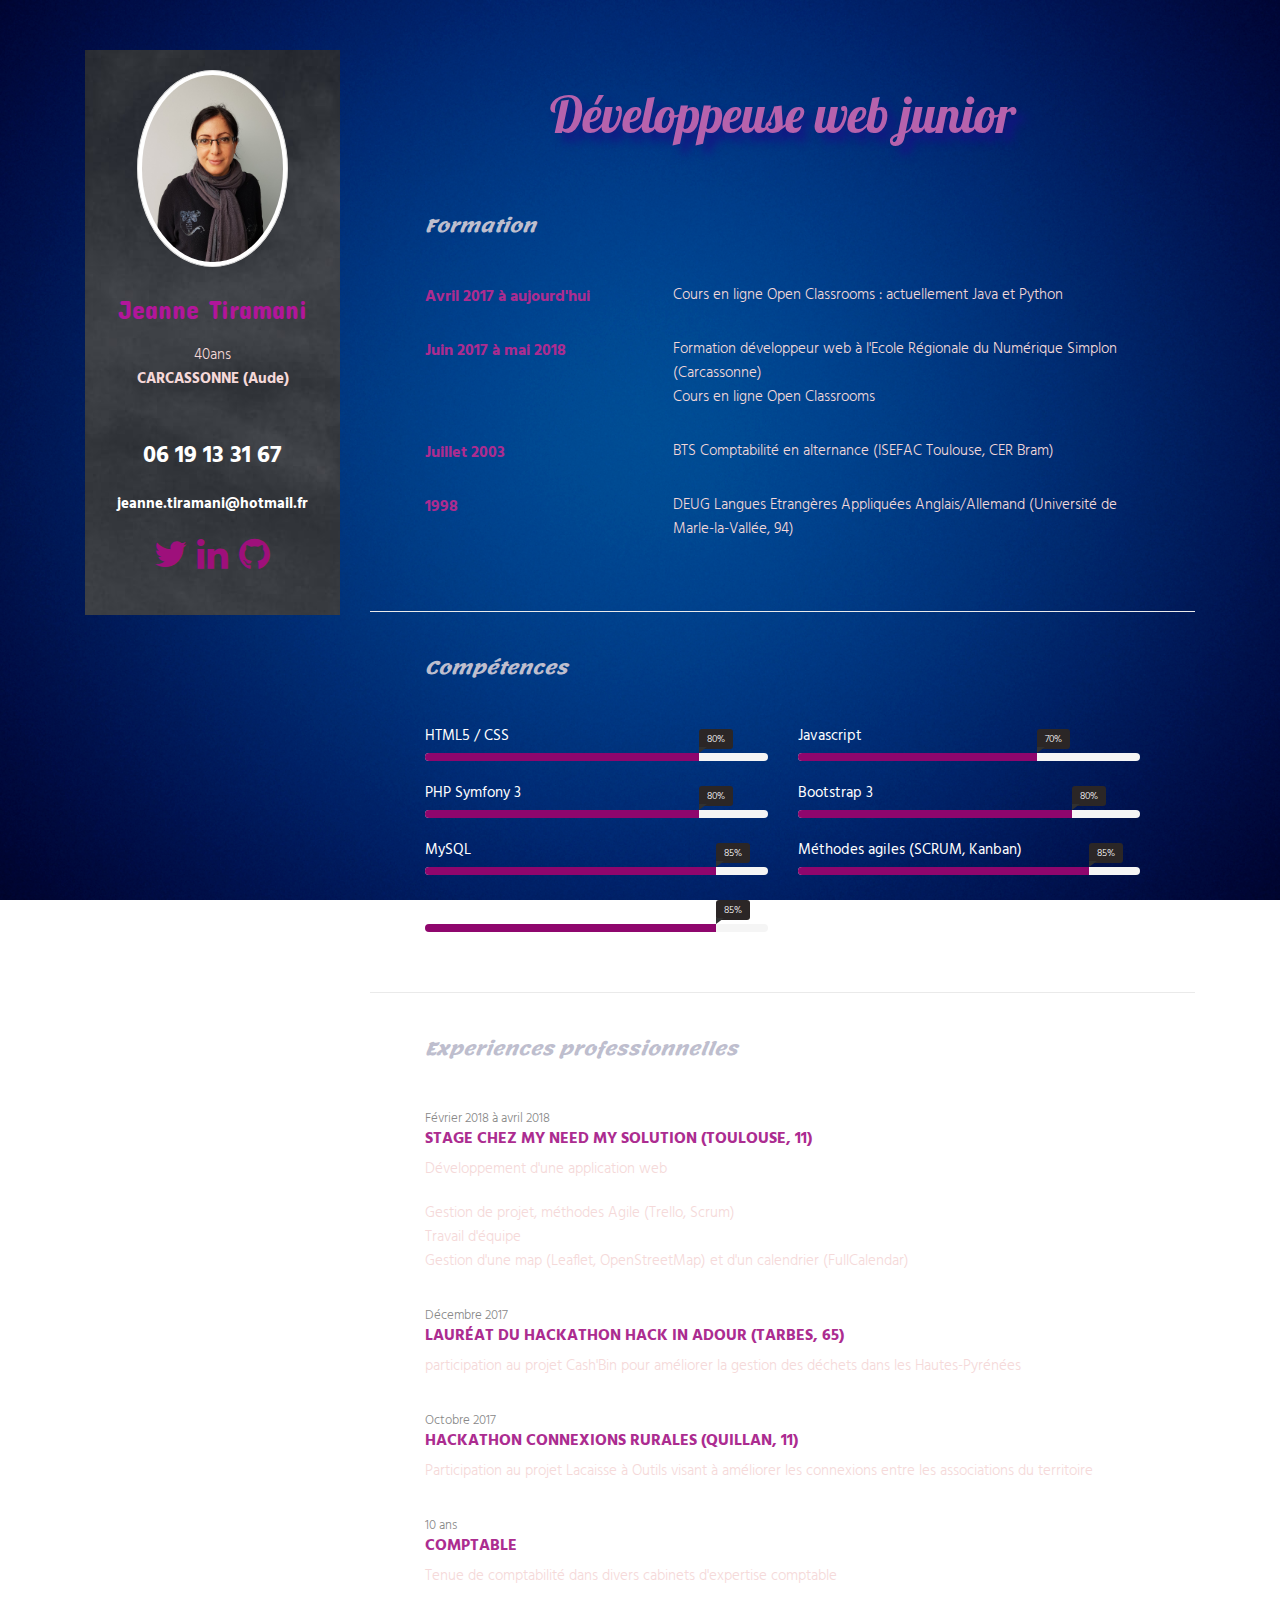
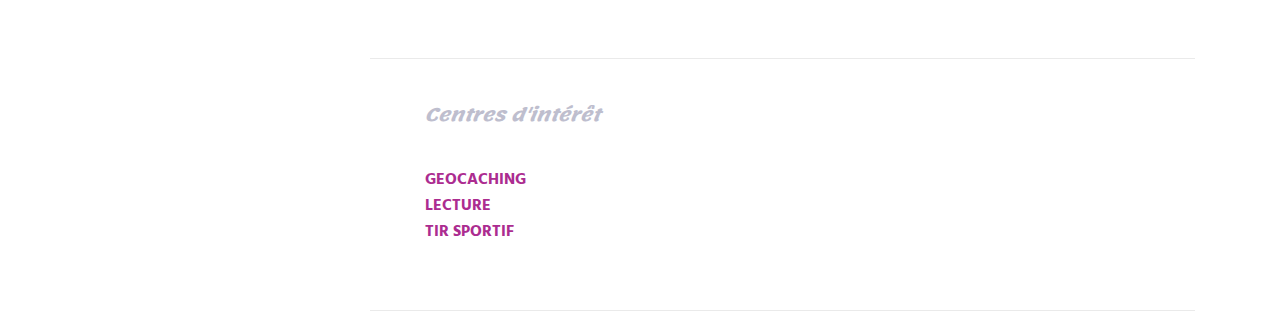
<file: index.html>
<!DOCTYPE html>
<html>
    <head>
        <meta charset="utf-8">
        <meta http-equiv="X-UA-Compatible" content="IE=edge">
        <meta name="viewport" content="width=device-width, initial-scale=1">

        <title>CV Jeanne Tiramani</title>

  
        
        
        <!-- web-fonts -->
        <link href="https://fonts.googleapis.com/css?family=Hind:300,400,500,600,700" rel="stylesheet">
        <link href="https://fonts.googleapis.com/css?family=Lobster" rel="stylesheet">
        <link href="https://fonts.googleapis.com/css?family=Righteous" rel="stylesheet">
        <link href="https://fonts.googleapis.com/css?family=Concert+One" rel="stylesheet">
        <link href="https://fonts.googleapis.com/css?family=Average+Sans" rel="stylesheet">
        <link href="https://fonts.googleapis.com/css?family=Lemonada" rel="stylesheet">

        <!-- font-awesome -->
        <link href="css/font-awesome.min.css" rel="stylesheet">

        <!-- Bootstrap -->
        <link href="css/bootstrap.min.css" rel="stylesheet">

        <!-- Style CSS -->
        <link href="css/style2.css" rel="stylesheet">

    </head>
    
    <body id="page-top">

        <div class="columns-block container">
            <div class="col-md-3">
                <div class="left-col-block blocks text-center">
                    <header class="header  center">
                        <div class="profile-img">
                            <img src="img/jeanne302.jpg" class="img-responsive img-thumbnail rounded mx-auto d-block" alt="image de Jeanne Tiramani"/>
                        </div>

                        <div class="content-left">
                            <h1 class="nom">Jeanne Tiramani</h1>
                            
                            <div class="about-text">

                                <p>
                                    40ans<br/>
                                    
                                    <strong>CARCASSONNE (Aude)</strong>
                                </p>
<br>
                                
                                <h2 class="phone-number">
                                <a href="tel: +33619133167" class=" phone-number mobilesOnly">06 19 13 31 67 </a></h2>
                                <h5 class="email"><strong>jeanne.tiramani@hotmail.fr</strong></h5>

                            </div>

                            <ul class="social-icon">

                                <li>
                                    <a href="https://twitter.com/jeanet111">
                                        <i class="fa fa-twitter fa-3x" aria-hidden="true"></i>
                                    </a>
                                </li>

                                <li>
                                    <a href="http://www.linkedin.com/in/jeanne-tiramani">
                                        <i class="fa fa-linkedin fa-3x" aria-hidden="true"></i>
                                    </a>
                                </li>
                                <li>
                                    <a href="https://github.com/Jeanet11">
                                        <i class="fa fa-github fa-3x"></i>
                                    </a>
                                </li>
                            </ul>
                        </div>
                    </header>
                </div>
                <!-- fin du row -->
            </div>
            <!-- fin div left -->

            <div class="right-col-block blocks col-md-9">
                <div class="">

                    <section class="">

                        <div class="row">
                            <div class="col-md-12">
                                <div class=" text-center metier">
                                    <h1>Développeuse web junior</h1>

                                </div>
                                <!-- <div class="defileParent">
                                    <span class="defile" data-text="A la recherche d'un emploi">
                                    </span>
                                </div> -->
                            </div>
                        </div>
                    </section>

                    <section class="expertise-wrapper section-wrapper">
                        <div class="container-fluid">

                            <div class="row">
                                <div class="col-md-12">
                                    <div class="section-title ">
                                        <h2 class="section-title">Formation</h2>
                                    </div>
                                </div>
                            </div>
                            <!-- .row -->

                            <div class="row">

                                <div class="col-md-12">
                                    <div class="expertise-item row">
                                        <div class="col-md-4 col-xs-12">
                                            <h3>Avril 2017 à aujourd'hui</h3>
                                        </div>
                                        <div class="col-md-8 col-xs-12">
                                            <p>
                                             
                                                Cours en ligne Open Classrooms : actuellement Java et Python</p>

                                        </div>
                                    </div>
                                </div>
                                <div class="col-md-12">
                                    <div class="expertise-item row">
                                        <div class="col-md-4 col-xs-12">
                                            <h3>Juin 2017 à mai 2018</h3>
                                        </div>
                                        <div class="col-md-8 col-xs-12">
                                            <p>
                                                Formation développeur web à l'Ecole Régionale du Numérique Simplon (Carcassonne)
                                                <br>
                                                Cours en ligne Open Classrooms</p>

                                        </div>
                                    </div>
                                </div>

                                <div class="col-md-12">
                                    <div class="expertise-item row">
                                        <div class="col-md-4 col-xs-12">
                                            <h3>Juillet 2003
                                            </h3>
                                        </div>
                                        <div class="col-md-8 col-xs-12">
                                            <p>
                                                BTS Comptabilité en alternance (ISEFAC Toulouse, CER Bram)
                                            </p>
                                        </div>
                                    </div>
                                </div>

                                <!-- <div class="row"> -->
                                <div class="col-md-12">
                                    <div class="expertise-item row">
                                        <div class="col-md-4 col-xs-12">
                                            <h3>1998</h3>
                                        </div>
                                        <div class="col-md-8 col-xs-12">
                                            <p>
                                                DEUG Langues Etrangères Appliquées Anglais/Allemand (Université de Marle-la-Vallée, 94)
                                            </p>
                                        </div>
                                    </div>
                                </div>

                            </div>
                        </div>
                    </section>
                        <!-- .expertise-wrapper -->

                        <section class="section-wrapper skills-wrapper">
                            <div class="container-fluid">
                                <div class="row">
                                    <div class="col-md-12">
                                        <div class="section-title">
                                            <h2 class="section-title">Compétences</h2>
                                        </div>
                                    </div>

                                </div>
                                <div class="row">
                                    <div class="col-md-12">
                                        <div class="progress-wrapper">
                                            <div class="row">

                                                <div class="progress-item col-md-6">
                                                    <span class="progress-title">HTML5 / CSS</span>

                                                    <div class="progress">
                                                        <div class="progress-bar" role="progressbar" aria-valuenow="80" aria-valuemin="0" aria-valuemax="100" style="width: 80%">
                                                            <span class="progress-percent">
                                                                80%</span>
                                                        </div>
                                                    </div>
                                                    <!-- .progress -->
                                                </div>
                                                <!-- .skill-progress -->

                                                <div class="progress-item col-md-6">
                                                    <span class="progress-title">Javascript</span>

                                                    <div class="progress">
                                                        <div class="progress-bar" role="progressbar" aria-valuenow="70" aria-valuemin="0" aria-valuemax="100" style="width: 70%">
                                                            <span class="progress-percent">
                                                                70%</span>
                                                        </div>
                                                    </div>
                                                    <!-- /.progress -->
                                                </div>
                                                <!-- /.skill-progress -->

                                                <div class="progress-item col-md-6">
                                                    <span class="progress-title">PHP Symfony 3</span>

                                                    <div class="progress">
                                                        <div class="progress-bar" role="progressbar" aria-valuenow="80" aria-valuemin="0" aria-valuemax="100" style="width: 80%;">
                                                            <span class="progress-percent">
                                                                80%</span>
                                                        </div>
                                                    </div>
                                                    <!-- /.progress -->
                                                </div>
                                                <!-- /.skill-progress -->

                                                
                                                <div class="progress-item col-md-6">
                                                    <span class="progress-title">Bootstrap 3</span>

                                                    <div class="progress">
                                                        <div class="progress-bar" role="progressbar" aria-valuenow="55" aria-valuemin="0" aria-valuemax="100" style="width: 80%;">
                                                            <span class="progress-percent">
                                                                80%</span>
                                                        </div>
                                                    </div>
                                                    <!-- .progress -->
                                                </div>

                                                <div class="progress-item col-md-6">
                                                    <span class="progress-title">MySQL</span>

                                                    <div class="progress">
                                                        <div class="progress-bar" role="progressbar" aria-valuenow="85" aria-valuemin="0" aria-valuemax="100" style="width: 85%;">
                                                            <span class="progress-percent">
                                                                85%</span>
                                                        </div>
                                                    </div>
                                                    <!-- /.progress -->
                                                </div>
                                                <!-- /.skill-progress -->

                                                <div class="progress-item col-md-6">
                                                    <span class="progress-title">Méthodes agiles (SCRUM, Kanban)</span>

                                                    <div class="progress">
                                                        <div class="progress-bar" role="progressbar" aria-valuenow="85" aria-valuemin="0" aria-valuemax="100" style="width: 85%;">
                                                            <span class="progress-percent">
                                                                85%</span>
                                                        </div>
                                                    </div>
                                                    <!-- /.progress -->
                                                </div>
                                                <!-- /.skill-progress -->
                                                <div class="progress-item col-md-6">
                                                    <span class="progress-title">Anglais</span>

                                                    <div class="progress">
                                                        <div class="progress-bar" role="progressbar" aria-valuenow="85" aria-valuemin="0" aria-valuemax="100" style="width: 85%;">
                                                            <span class="progress-percent">
                                                                85%</span>
                                                        </div>
                                                    </div>
                                                    <!-- /.progress -->
                                                </div>
                                                <!-- /.skill-progress -->
                                            </div>
                                            <!-- .skill-progress -->

                                        </div>
                                        <!-- /.progress-wrapper -->
                                    </div>
                                </div>
                                <!--.row -->
                            </div>
                            <!-- .container-fluid -->
                        </section>
                        <!-- .skills-wrapper -->

                        <section class="section-wrapper section-experience">
                            <div class="container-fluid">
                                <div class="row">
                                    <div class="col-md-12">
                                        <div class="section-title">
                                            <h2 class="section-title">Experiences professionnelles</h2>
                                        </div>
                                    </div>
                                </div>
                                <!--.row-->
                                <div class="row">
                                    <div class="col-md-12">
                                        <div class="content-item">
                                            <small>Février 2018 à avril 2018</small>

                                            <h3>Stage chez My Need My Solution (Toulouse, 11)</h3>

                                            <p>
                                                Développement d'une application web
                                            </p>
                                            <ul>
                                              <li>Gestion de projet, méthodes Agile (Trello, Scrum)</li> 
                                                <li>Travail d'équipe</li>
                                                <li>Gestion d'une map (Leaflet, OpenStreetMap) et d'un calendrier (FullCalendar)</li>
                                            </ul>
                                        </div>
                                        <div class="content-item">
                                            <small>Décembre 2017</small>
                                           
                                            <h3>Lauréat du hackathon Hack In Adour (Tarbes, 65)</h3>

                                            <p>
                                                participation au projet Cash'Bin pour améliorer la gestion des déchets dans les Hautes-Pyrénées</p>
                                        </div>
                                        <!-- .experience-item -->
                                        <div class="content-item">
                                            <small>Octobre 2017</small>
                                            <h3>Hackathon Connexions Rurales (Quillan, 11)</h3>
                                          
                                            <p>Participation au projet Lacaisse à Outils visant à améliorer les connexions entre les associations du territoire</p>
                                        </div>
                                        <!-- .experience-item -->
                                        <div class="content-item">
                                            <small>10 ans</small>
                                            <h3>Comptable</h3>
                                            <p>Tenue de comptabilité dans divers cabinets d'expertise comptable</p>
                                        </div>
                                        <!-- .experience-item -->
                                    </div>
                                </div>
                                <!--.row-->
                            </div>
                            <!-- .container-fluid -->

                        </section>
                        <!-- .section-experience -->

                        <section class="section-wrapper section-interest gray-bg">
                            <div class="container-fluid">
                                <div class="row">
                                    <div class="col-md-12">
                                        <div class="section-title">
                                            <h2 class="section-title">Centres d'intérêt</h2>
                                        </div>
                                    </div>
                                </div>
                                <!-- .row -->

                                <div class="row">
                                    <div class="col-md-12">
                                        <div class="content-item">
                                            <h3>Geocaching</h3>
                                            <h3>Lecture</h3>
                                            <h3>Tir sportif</h3>

                                           
                                        </div>
                                        
                                    </div>
                                </div>
                                <!-- .row -->

                            </div>
                        </section>
                        <!-- .section-publications -->


                    </div>
                    <!-- Sticky -->
                </div>
                <!-- .right-col-block -->
            </div>

            <script src="js/jquery-2.1.4.min.js"></script>
            <script src="js/bootstrap.min.js"></script>
            <script src="js/script.js"></script>
        </body>
    </html>
</file>
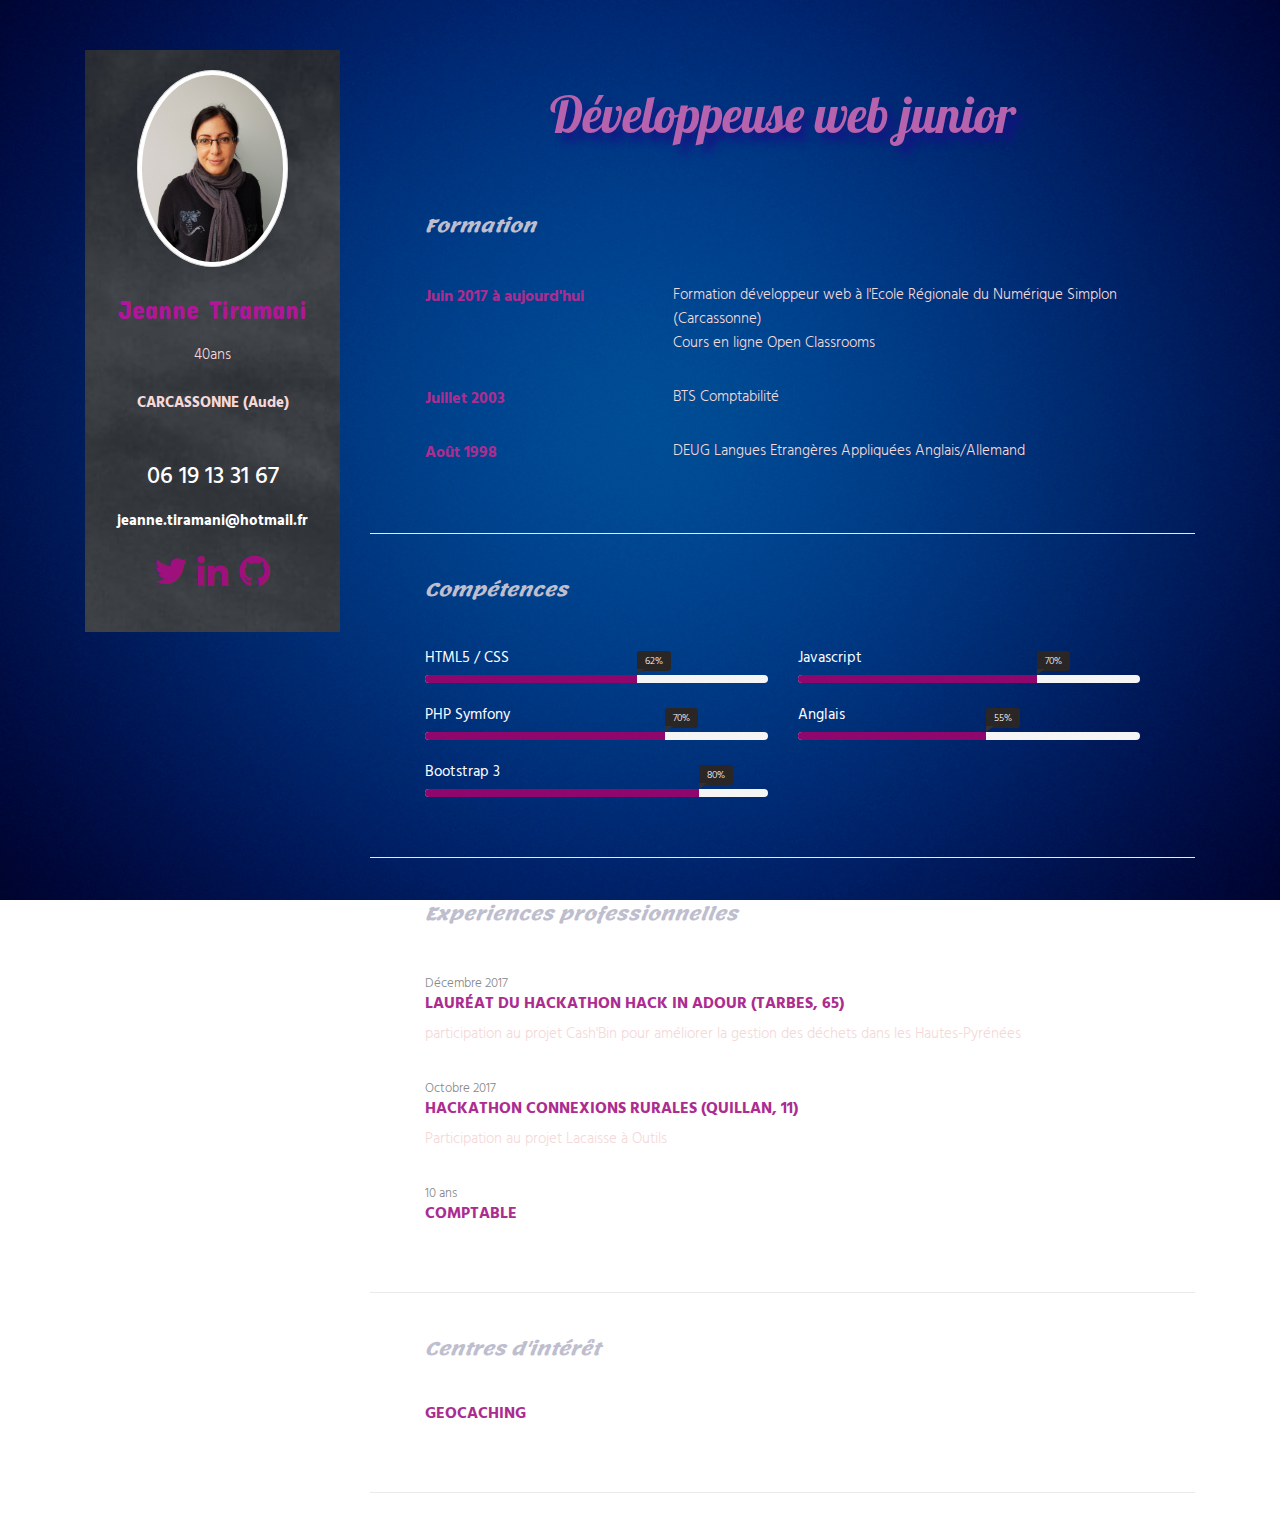
<file: index2.html>
<!DOCTYPE html>
<html>
    <head>
        <meta charset="utf-8">
        <meta http-equiv="X-UA-Compatible" content="IE=edge">
        <meta name="viewport" content="width=device-width, initial-scale=1">

        <title>CV Jeanne Tiramani</title>

        
        <!-- web-fonts -->
        <link href="https://fonts.googleapis.com/css?family=Hind:300,400,500,600,700" rel="stylesheet">
        <link href="https://fonts.googleapis.com/css?family=Lobster" rel="stylesheet">
        <link href="https://fonts.googleapis.com/css?family=Righteous" rel="stylesheet">
        <link href="https://fonts.googleapis.com/css?family=Concert+One" rel="stylesheet">
        <link href="https://fonts.googleapis.com/css?family=Average+Sans" rel="stylesheet">
        <link href="https://fonts.googleapis.com/css?family=Lemonada" rel="stylesheet">

        <!-- font-awesome -->
        <link href="css/font-awesome.min.css" rel="stylesheet">

        <!-- Bootstrap -->
        <link href="css/bootstrap.min.css" rel="stylesheet">

        <!-- Style CSS -->
        <link href="css/style2.css" rel="stylesheet">

    </head>
    
    <body id="page-top">

        <div class="columns-block container">
            <div class="col-md-3">
                <div class="left-col-block blocks text-center">
                    <header class="header  center">
                        <div class="profile-img">
<img src="img/jeanne302.jpg" class="img-responsive img-thumbnail rounded mx-auto d-block" alt="image de Jeanne Tiramani"/>
                        </div>

                        <div class="content-left">
                            <h1 class="nom">Jeanne Tiramani</h1>
                            
                            <div class="about-text">

                                <p>
                                    40ans<br/>
                                    <br/>
                                    <strong>CARCASSONNE (Aude)</strong>
                                </p>
<br>
                                
                                <h5 class="phone-number">06 19 13 31 67</h5>
                                <h5 class="email"><strong>jeanne.tiramani@hotmail.fr</strong></h5>

                            </div>

                            <ul class="social-icon">

                                <li>
                                    <a href="https://twitter.com/jeanet111">
                                        <i class="fa fa-twitter fa-3x" aria-hidden="true"></i>
                                    </a>
                                </li>

                                <li>
                                    <a href="http://www.linkedin.com/in/jeanne-tiramani-b77918b8">
                                        <i class="fa fa-linkedin fa-3x" aria-hidden="true"></i>
                                    </a>
                                </li>
                                <li>
                                    <a href="https://github.com/Jeanet11">
                                        <i class="fa fa-github fa-3x"></i>
                                    </a>
                                </li>
                            </ul>
                        </div>
                    </header>
                </div>
                <!-- fin du row -->
            </div>
            <!-- fin div left -->

            <div class="right-col-block blocks col-md-9">
                <div class="">

                    <section class="">

                        <div class="row">
                            <div class="col-md-12">
                                <div class=" text-center metier">
                                    <h1>Développeuse web junior</h1>

                                </div>
                            </div>
                        </div>
                    </section>

                    <section class="expertise-wrapper section-wrapper">
                        <div class="container-fluid">

                            <div class="row">
                                <div class="col-md-12">
                                    <div class="section-title ">
                                        <h2 class="section-title">Formation</h2>
                                    </div>
                                </div>
                            </div>
                            <!-- .row -->

                            <div class="row">

                                <div class="col-md-12">
                                    <div class="expertise-item row">
                                        <div class="col-md-4 col-xs-12">
                                            <h3>Juin 2017 à aujourd'hui</h3>
                                        </div>
                                        <div class="col-md-8 col-xs-12">
                                            <p>
                                                Formation développeur web à l'Ecole Régionale du Numérique Simplon (Carcassonne)
                                                <br>
                                                Cours en ligne Open Classrooms</p>

                                        </div>
                                    </div>
                                </div>

                                <div class="col-md-12">
                                    <div class="expertise-item row">
                                        <div class="col-md-4 col-xs-12">
                                            <h3>Juillet 2003
                                            </h3>
                                        </div>
                                        <div class="col-md-8 col-xs-12">
                                            <p>
                                                BTS Comptabilité
                                            </p>
                                        </div>
                                    </div>
                                </div>

                                <!-- <div class="row"> -->
                                <div class="col-md-12">
                                    <div class="expertise-item row">
                                        <div class="col-md-4 col-xs-12">
                                            <h3>Août 1998</h3>
                                        </div>
                                        <div class="col-md-8 col-xs-12">
                                            <p>
                                                DEUG Langues Etrangères Appliquées Anglais/Allemand
                                            </p>
                                        </div>
                                    </div>

                                    <!-- <div class="col-md-6"> <div class="expertise-item"> <h3>Globally streamline</h3> <p> Dynamically initiate client-based convergence vis-a-vis performance based. </p> </div> </div> -->

                                </div>

                            </div>
                        </section>
                        <!-- .expertise-wrapper -->

                        <section class="section-wrapper skills-wrapper">
                            <div class="container-fluid">
                                <div class="row">
                                    <div class="col-md-12">
                                        <div class="section-title">
                                            <h2 class="section-title">Compétences</h2>
                                        </div>
                                    </div>

                                </div>
                                <div class="row">
                                    <div class="col-md-12">
                                        <div class="progress-wrapper">
                                            <div class="row">

                                                <div class="progress-item col-md-6">
                                                    <span class="progress-title">HTML5 / CSS</span>

                                                    <div class="progress">
                                                        <div class="progress-bar" role="progressbar" aria-valuenow="62" aria-valuemin="0" aria-valuemax="100" style="width: 62%">
                                                            <span class="progress-percent">
                                                                62%</span>
                                                        </div>
                                                    </div>
                                                    <!-- .progress -->
                                                </div>
                                                <!-- .skill-progress -->

                                                <div class="progress-item col-md-6">
                                                    <span class="progress-title">Javascript</span>

                                                    <div class="progress">
                                                        <div class="progress-bar" role="progressbar" aria-valuenow="90" aria-valuemin="0" aria-valuemax="100" style="width: 70%">
                                                            <span class="progress-percent">
                                                                70%</span>
                                                        </div>
                                                    </div>
                                                    <!-- /.progress -->
                                                </div>
                                                <!-- /.skill-progress -->

                                                <div class="progress-item col-md-6">
                                                    <span class="progress-title">PHP Symfony</span>

                                                    <div class="progress">
                                                        <div class="progress-bar" role="progressbar" aria-valuenow="70" aria-valuemin="0" aria-valuemax="100" style="width: 70%;">
                                                            <span class="progress-percent">
                                                                70%</span>
                                                        </div>
                                                    </div>
                                                    <!-- /.progress -->
                                                </div>
                                                <!-- /.skill-progress -->

                                                <div class="progress-item col-md-6">
                                                    <span class="progress-title">Anglais</span>

                                                    <div class="progress">
                                                        <div class="progress-bar" role="progressbar" aria-valuenow="55" aria-valuemin="0" aria-valuemax="100" style="width: 55%;">
                                                            <span class="progress-percent">
                                                                55%</span>
                                                        </div>
                                                    </div>
                                                    <!-- /.progress -->
                                                </div>
                                                <!-- /.skill-progress -->
                                                <div class="progress-item col-md-6">
                                                    <span class="progress-title">Bootstrap 3</span>

                                                    <div class="progress">
                                                        <div class="progress-bar" role="progressbar" aria-valuenow="55" aria-valuemin="0" aria-valuemax="100" style="width: 80%;">
                                                            <span class="progress-percent">
                                                                80%</span>
                                                        </div>
                                                    </div>
                                                    <!-- .progress -->
                                                </div>
                                            </div>
                                            <!-- .skill-progress -->

                                        </div>
                                        <!-- /.progress-wrapper -->
                                    </div>
                                </div>
                                <!--.row -->
                            </div>
                            <!-- .container-fluid -->
                        </section>
                        <!-- .skills-wrapper -->

                        <section class="section-wrapper section-experience">
                            <div class="container-fluid">
                                <div class="row">
                                    <div class="col-md-12">
                                        <div class="section-title">
                                            <h2 class="section-title">Experiences professionnelles</h2>
                                        </div>
                                    </div>
                                </div>
                                <!--.row-->
                                <div class="row">
                                    <div class="col-md-12">
                                        <div class="content-item">
                                            <small>Décembre 2017</small>
                                           
                                            <h3>Lauréat du hackathon Hack In Adour (Tarbes, 65)</h3>

                                            <p>
                                                participation au projet Cash'Bin pour améliorer la gestion des déchets dans les Hautes-Pyrénées</p>
                                        </div>
                                        <!-- .experience-item -->
                                        <div class="content-item">
                                            <small>Octobre 2017</small>
                                            <h3>Hackathon Connexions Rurales (Quillan, 11)</h3>
                                          
                                            <p>Participation au projet Lacaisse à Outils</p>
                                        </div>
                                        <!-- .experience-item -->
                                        <div class="content-item">
                                            <small>10 ans</small>
                                            <h3>Comptable</h3>
                                           

                                            <p></p>
                                        </div>
                                        <!-- .experience-item -->
                                    </div>
                                </div>
                                <!--.row-->
                            </div>
                            <!-- .container-fluid -->

                        </section>
                        <!-- .section-experience -->

                        <section class="section-wrapper section-interest gray-bg">
                            <div class="container-fluid">
                                <div class="row">
                                    <div class="col-md-12">
                                        <div class="section-title">
                                            <h2 class="section-title">Centres d'intérêt</h2>
                                        </div>
                                    </div>
                                </div>
                                <!-- .row -->

                                <div class="row">
                                    <div class="col-md-12">
                                        <div class="content-item">
                                            <h3>Geocaching</h3>

                                            <p></p>
                                        </div>
                                        
                                    </div>
                                </div>
                                <!-- .row -->

                            </div>
                        </section>
                        <!-- .section-publications -->


                    </div>
                    <!-- Sticky -->
                </div>
                <!-- .right-col-block -->
            </div>
        </body>
    </html>
</file>
<file: css/style2.css>
body {
    font-family : 'Hind', sans-serif;
    font-size   : 15px;
    line-height : 1.6em;
    /* color       : #3d3d50; */
    font-weight : 300;
      background  : url("../img/image-fond3.jpg")  no-repeat center fixed; 
      background-size: cover;
    }


    /* .profile-img {
        border-radius: 50px;
    } */
/* --------------------------------------
 * Global Typography
 *------------------------------------------*/

 h2, h3, h4, h5, h6 {
    margin : 0 0 15px;
    
    color: rgb(172, 44, 144);
    }

h1 {
    font-size   : 50px;  
     line-height : 1.8em;
    /* font-weight : 700; */
    }

h2 {
    font-size   : 18px;
    line-height : 1.8em;
    font-weight : 700;
   
    }

h3 {
    font-size   : 16px;
    line-height : 1.8em;
    font-weight : 500;
    }

h4 {
    font-size   : 15px;
    line-height : 1.8em;
    font-weight : 500;
    }

h5 {
    font-size   : 15px;
    line-height : 1.5em;
    font-weight : 500;
    }

h6 {
    font-size   : 15px;
    line-height : 1.5em;
    }
p, li {
   color: rgb(245, 217, 217);
}


.section-title {
	font-style: italic;
	color: #11030f;
	font-size: 1.1em;
	font-family: 'Lemonada', cursive;
    border-radius: 2%;
    padding-bottom: 10px;
    /* border-bottom: solid  #D777CA ; */
    /* border-bottom: solid  rgb(6, 2, 70) ; */
    
}

/* --------------------------------------
 * LINK STYLE
 *------------------------------------------*/
a {
    color              : #FFC107;
    text-decoration    : none;
    -webkit-transition : all 0.3s ease 0s;
    -moz-transition    : all 0.3s ease 0s;
    -o-transition      : all 0.3s ease 0s;
    transition         : all 0.3s ease 0s;
    }

a,
a:active,
a:focus,
a:active {
    text-decoration : none;
    outline         : none
    }

a:hover,
a:focus {
    text-decoration : none;
    color           : #ff9800;
    }

p {
    margin-bottom : 20px;
    }

ul {
    margin     : 0;
    padding    : 0;
    list-style : none;
    }

.phone-number {
    color: #9e107b;
}

/*------------------
 * Button Style
 *------------------*/
.btn {
    padding        : 14px 30px 11px;
    margin-bottom  : 0;
    font-size      : 14px;
    font-weight    : 500;
    border-radius  : 0;
    border         : 0;
    text-transform : uppercase;
    }

.btn-lg {
    font-weight : 700;
    font-size   : 24px;
    padding     : 15px 30px;
    }

/*btn-primary*/
.btn-primary {
    background-color : rgb(207, 65, 177);
    }

.btn-primary:hover,
.btn-primary:focus,
.btn-primary:active:focus {
    background : #b9429c;
    }

/*btn-default*/
.btn-default {
    color            : #2a54f5;
    background-color : transparent;
    border           : 2px solid #2a54f5;
    }

.btn-default:hover,
.btn-default:focus,
.btn-default:active:focus {
    background   : #2a54f5;
    color        : #ffffff;
    border-color : #2a54f5;
    }

button:focus,
.btn:focus,
.btn:active:focus {
    outline : none;
    }



/* --------------------
 * Text defiling
 * -------------------*/

.defileParent {
	display: block;
	margin: 3em auto;
	overflow: hidden;
	position: relative;
	table-layout: fixed;
    width: 700px;
    max-width: 100%;
}

.defile {
	display:block;
	-webkit-animation:linear marqueelike 18s infinite ;
	-moz-animation:linear marqueelike 18s infinite ;
	-o-animation:linear marqueelike 18s infinite ;
	-ms-animation:linear marqueelike 18s infinite ;
	animation:linear marqueelike 18s infinite ;
	/* margin-left:-100%; */
    padding:0 5px;
	text-align:left;
    height:2em;
    white-space: nowrap;
    color: #6044df;
    font-family: 'Concert One', cursive;
    font-size: 1em;
    font-style: italic;
    background-color: rgb(187, 151, 177);
    /* text-shadow: -1px -1px -1px rgb(216, 192, 213); */
}

.defile:after {
    content:attr(data-text);
    position:absolute;
    white-space:nowrap;
    padding-left:10px;
}

@-webkit-keyframes marqueelike {
 	0%, 100% {margin-left:0;}
 	99.99% {margin-left:-100%;}
 }
 @-moz-keyframes marqueelike {
	0%, 100% {margin-left:0;}
	99.99% {margin-left:-100%;}
 }
@-o-keyframes marqueelike {
	0%, 100% {margin-left:0;}
	99.99% {margin-left:-100%;}
 }
@-ms-keyframes marqueelike {
	0%, 100% {margin-left:0;}
	99.99% {margin-left:-100%;}
 }
@keyframes marqueelike {
	0%, 100% {margin-left:0;}
	99.99% {margin-left:-100%;}
 }


@media only screen and (max-width: 860px) {
.defileParent {
	display: block;
	margin: 3em auto;
	overflow: hidden;
	position: relative;
	table-layout: fixed;
	width: 100%;
}

.defile {
	display:block;
	-webkit-animation:linear marqueelike 15s infinite ;
	-moz-animation:linear marqueelike 15s infinite ;
	-o-animation:linear marqueelike 15s infinite ;
	-ms-animation:linear marqueelike 15s infinite ;
	animation:linear marqueelike 15s infinite ;
	margin-left:-100%;
	padding:0 5px;
	text-align:left;
	height:25px;
}
}

/* --------------------
 * Column Block
 * -------------------*/

.columns-block {
    display                : -webkit-flex;
    display                : flex;
    -webkit-flex-direction : row;
    flex-direction         : row;
    margin                 : 20px auto;
    padding-top              : 30px;
    /* box-shadow             : 0 0 0 5px #4433a5; */
    }

.blocks {
    box-sizing : border-box;
    }


@media (max-width : 768px) {

    .columns-block {
        display    : block;
        margin     : 0;
        box-shadow : none;
        }

    .left-col-block {
        width    : 100%;
        position : relative;
        border   : 0;
        }

    .right-col-block {
        width      : 100%;
        position   : relative;
        box-shadow : none;
        }
    }

@media (min-width : 769px) and (max-width : 1024px) {
    .columns-block {
        margin-top    : 30px;
        margin-bottom : 30px;
        }
    }

/*-------------------
 * Section Wrapper
 *-------------------*/
.section-wrapper {
    padding       : 40px;
    border-bottom : 1px solid #eaeaea;
    }

@media (max-width : 480px) {
    .section-wrapper {
        padding : 30px 20px;
        }
    }

/*---------------------------
* Section Title
*---------------------------*/
.section-title {
    margin-bottom : 15px;
    }

.section-title h2 {
    margin-bottom : 5px;
    color         : #bebece;
    }

/*-----------------------------
 * NAVIGATION & HEADER STYLE
 *-----------------------------*/

.header {
    padding  : 20px !important; 
    margin   : 0;
    position : relative;
    background  : url("../img/image-fond1.jpg"); 
    color: pink;
    }

.header .profile-img {
    margin-bottom : 20px;

   
    }
    


.img-thumbnail {
    color: rgb(218, 118, 201);
}

.rounded{
    overflow:hidden;
    -webkit-border-radius:50%;
    -moz-border-radius:50%;
    border-radius:50%;
    width:70%;
    height:70%;
}

.nom {
	
	font-size: 1.7em;
	/* font-weight: bold; */
	font-family: 'Concert One', cursive;
	text-align: center;
	color: rgb(177, 22, 154);
}

.phone-number {
    font-size: 24px;
    color: white;
}

.email {
    font-size: 15px;
    color: white;
}


.header .content-wrapper {
    position: static;
    }

.header .content {
    width  : 100%;
    margin : 0 auto;
    }

.header .content h1 {
    line-height : 1;
    margin      : 0 0 5px;
    font-size: 10px;
    }

.header .content .lead {
    font-size : 18px;
    }

.header .content .about-text {
    margin : 10px 0;
    }

.header .btn {
    margin-top : 40px;
    }

@media (max-width : 768px) {
    .header {
        padding       : 0;
        text-align    : center;
        border-bottom : 1px solid #ededed;
        }

    .header img {
        margin : 0 auto;
        height: auto;
        width: 100px;
        }

    .header .content {
        padding : 50px;
        }

    .metier {
        font-size: 30px;
        color: black;
    }
    }


/*-------------------
 * Social Icon
 *-------------------*/

.social-icon {
    margin  : 20px 0;
    padding : 0;
    display : block;
    
    }

.social-icon li {
    display : inline-block;
    margin  : 0 2px;
    }

.social-icon li a {
    display       : block;
    font-size     : 12px;
    color         : #9e107b;
    width         : 34px;
    height        : 34px;
    line-height   : 33px;
    text-align    : center;

    }

.social-icon li a:hover {
    border-color : #cccccc;
    }


/*-------------------
 * Métier
 *-------------------*/
.metier {

    text-align: center;
	font-size: 3em;
	font-family: "Lobster", cursive;
    /* color:#B2B2C0;  */
     /* position: fixed; */
    color: #b662ac;
    /* background-color: rgb(8, 15, 114); */
	
	text-shadow: 8px 8px 10px   #161286;
	


	
    }

/*-------------------
 * Expertise
 *-------------------*/
.expertise-item {
    margin-bottom : 10px;
    }

.expertise-item h3 {
    margin-bottom : 5px;
    font-weight   : 700;
    }

/*-------------------
 * Skills Progressbar
 *-------------------*/

.progress-item {
    position : relative;
    
    }

.progress-item .progress-title {
    font-size     : 15px;
    font-weight   : 400;
    display       : inline-block;
    margin-bottom : 5px;
    color: white;
    }

.progress-item .progress {
    height        : 8px;
    box-shadow    : none;
    border-radius : 5px;
    }

.progress-item .progress-bar {
    background-color : rgb(143, 6, 109);
    box-shadow       : none;
    text-align       : right;
    }

.progress-item .progress-bar-others {
    background-color : rgb(16, 13, 20);
    box-shadow       : none;
    text-align       : right;
    }

.progress-item .progress-percent {
    font-size        : 10px;
    background-color : #2b2626;
    position         : absolute;
    top              : 5px;
    padding          : 0 8px;
    border-radius    : 3px;
    }

.progress-item .progress-percent::before {
    content      : "";
    position     : absolute;
    left         : 0;
    bottom       : -4px;
    border-top   : 6px solid #313131;
    border-right : 8px solid transparent;
    }



/*-------------------
 * Content Item
 *-------------------*/

.content-item {
    margin-bottom : 30px;
    }

.content-item h3 {
    margin         : 0 0 10px;
    line-height    : 1;
    font-weight    : bold;
    text-transform : uppercase;
    }

.content-item h4 {
    margin      : 0;
    line-height : 1;
    }

.content-item small {
    color : #888888;
    }


.feedback-form {
    margin-top : 50px;
    }

/*-------------------
 * Return on top of the page
 *-------------------*/
#returnOnTop {
    background: url('../img/jeanne302-2.jpg') no-repeat;
    bottom: 1%;
    cursor: pointer;
    display: none;
    filter: alpha(opacity = 50); /* IE < 8 */
    height: 48px;
    opacity: 0.5;
    position: fixed;
    right: 1%;
    width: 48px;
}

#returnOnTop:hover {
    filter: alpha(opacity = 100); /* IE < 8 */
    opacity: 1;
}
</file>
